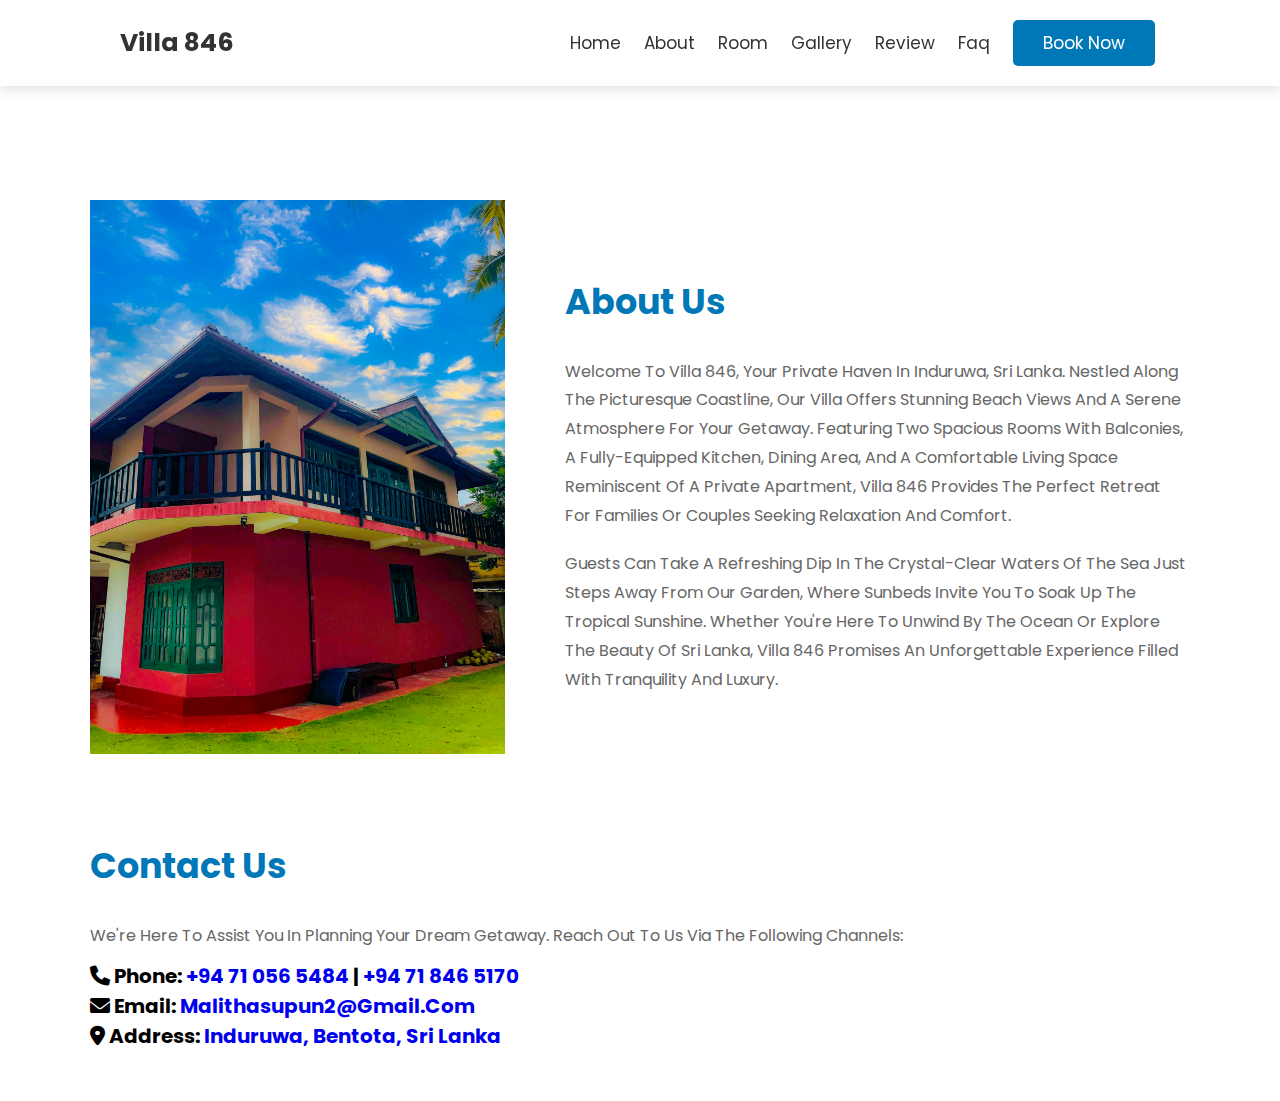
<file: aboutus.html>
<!DOCTYPE html>
<html lang="en">
<head>
   <meta charset="UTF-8">
   <meta http-equiv="X-UA-Compatible" content="IE=edge">
   <meta name="viewport" content="width=device-width, initial-scale=1.0">
   <title>VILLA 846</title>
   <!-- font awesome cdn link  -->
   <link rel="stylesheet" href="https://cdnjs.cloudflare.com/ajax/libs/font-awesome/6.0.0/css/all.min.css">
   <!-- swiper js cdn link -->
   <link rel="stylesheet" href="https://cdn.jsdelivr.net/npm/swiper@9/swiper-bundle.min.css" />
    <!-- custom css link -->
   <link rel="stylesheet" href="aboutus.css">
</head>
<body>
   <div class="snow-container"></div>

   <!-- header -->

   <header class="header">

      <a href="#" class="logo"> <i class=""></i> Villa 846 </a>

      <nav class="navbar">
         <a href="index.html">home</a>
         <a href="aboutus.html">about</a>
         <a href="room.html">room</a>
         <a href="index.html">gallery</a>
         <a href="index.html">review</a>
         <a href="index.html">faq</a>
         <a href="index.html" class="btn"> book now</a>
      </nav>

      <div id="menu-btn" class="fas fa-bars"></div>

   </header>

<!----------end----------->


   <!-- about -->

   <section class="about" id="about">

    <div class="row">

       <div class="image">
          <img src="Assets/About-img.jpg" alt="">
       </div>

       <div class="content">
          <h3>about us</h3>
          <p>Welcome to Villa 846, your private haven in Induruwa, Sri Lanka. Nestled along the picturesque coastline, our villa offers stunning beach views and a serene atmosphere for your getaway. Featuring two spacious rooms with balconies, a fully-equipped kitchen, dining area, and a comfortable living space reminiscent of a private apartment, Villa 846 provides the perfect retreat for families or couples seeking relaxation and comfort.</p>

          <p>Guests can take a refreshing dip in the crystal-clear waters of the sea just steps away from our garden, where sunbeds invite you to soak up the tropical sunshine. Whether you're here to unwind by the ocean or explore the beauty of Sri Lanka, Villa 846 promises an unforgettable experience filled with tranquility and luxury.</p>
       </div>


       <div class="content">
        <h3>Contact Us</h3>
        <p>We're here to assist you in planning your dream getaway. Reach out to us via the following channels:</p>

        <h1>
            <i class="fas fa-phone"></i>
            Phone: <a href="tel:+94710565484">+94 71 056 5484</a> | <a href="tel:+94718465170">+94 71 846 5170</a>
        </h1>
        <h1>
            <i class="fas fa-envelope"></i>
            Email: <a href="mailto:malithasupun2@gmail.com">malithasupun2@gmail.com</a>
        </h1>        
        <h1>
            <i class="fas fa-map-marker-alt"></i>
            Address: <a href="https://maps.app.goo.gl/HfY9BKXhgpAuMehW7" target="_blank">Induruwa, Bentota, Sri Lanka</a>
        </h1>
        

     </div>

  </div>



    

 </section>

 <!-- end -->


   <div class="snow-container"></div>
   <script src="https://cdn.jsdelivr.net/npm/swiper@9/swiper-bundle.min.js"></script>

   <script src="script.js"></script>
   <script src="snow.js"></script>
</body>
</html>
</file>
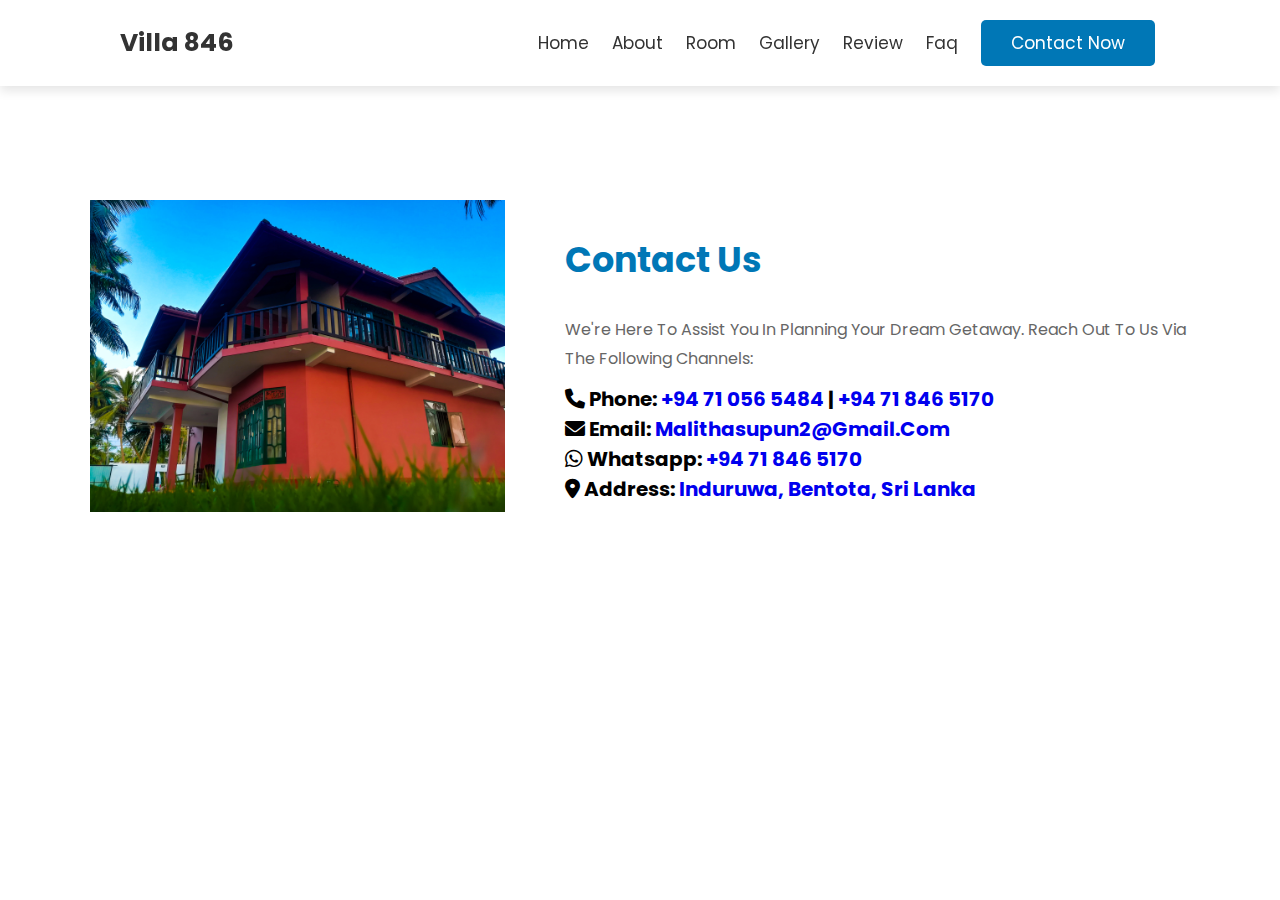
<file: contactus.html>
<!DOCTYPE html>
<html lang="en">
<head>
   <meta charset="UTF-8">
   <meta http-equiv="X-UA-Compatible" content="IE=edge">
   <meta name="viewport" content="width=device-width, initial-scale=1.0">
   <title>VILLA 846</title>
   <!-- font awesome cdn link  -->
   <link rel="stylesheet" href="https://cdnjs.cloudflare.com/ajax/libs/font-awesome/6.0.0/css/all.min.css">
   <!-- swiper js cdn link -->
   <link rel="stylesheet" href="https://cdn.jsdelivr.net/npm/swiper@9/swiper-bundle.min.css" />
    <!-- custom css link -->
   <link rel="stylesheet" href="contactus.css">
</head>
<body>
   <div class="snow-container"></div>

   <!-- header -->

   <header class="header">

      <a href="#" class="logo"> <i class=""></i> Villa 846 </a>

      <nav class="navbar">
        <a href="index.html">home</a>
        <a href="aboutus.html">about</a>
        <a href="room.html">room</a>
        <a href="index.html">gallery</a>
        <a href="index.html">review</a>
        <a href="index.html">faq</a>
        <a href="contactus.html" class="btn">Contact now</a>
      </nav>

      <div id="menu-btn" class="fas fa-bars"></div>

   </header>

   <!-- end -->


   <section class="about" id="about">

    <div class="row">

       <div class="image">
          <img src="Assets/3.jpg" alt="">
       </div>

       <div class="content">
        <h3>Contact Us</h3>
        <p>We're here to assist you in planning your dream getaway. Reach out to us via the following channels:</p>

        <h1>
            <i class="fas fa-phone"></i>
            Phone: <a href="tel:+94710565484">+94 71 056 5484</a> | <a href="tel:+94718465170">+94 71 846 5170</a>
        </h1>
        <h1>
            <i class="fas fa-envelope"></i>
            Email: <a href="mailto:malithasupun2@gmail.com">malithasupun2@gmail.com</a>
        </h1>    
        
        <!-- WhatsApp Icon -->
        <h1>
              <i class="fab fa-whatsapp"></i> Whatsapp:
              <a href="https://wa.me/94718465170" target="_blank">+94 71 846 5170</a>
        </h1>

        <h1>
            <i class="fas fa-map-marker-alt"></i>
            Address: <a href="https://maps.app.goo.gl/HfY9BKXhgpAuMehW7" target="_blank">Induruwa, Bentota, Sri Lanka</a>
        </h1>


        

     </div>

  </div>




   <div class="snow-container"></div>

   <script src="https://cdn.jsdelivr.net/npm/swiper@9/swiper-bundle.min.js"></script>
   <script src="script.js"></script>
   <script src="snow.js"></script>
</body>
</html>
</file>
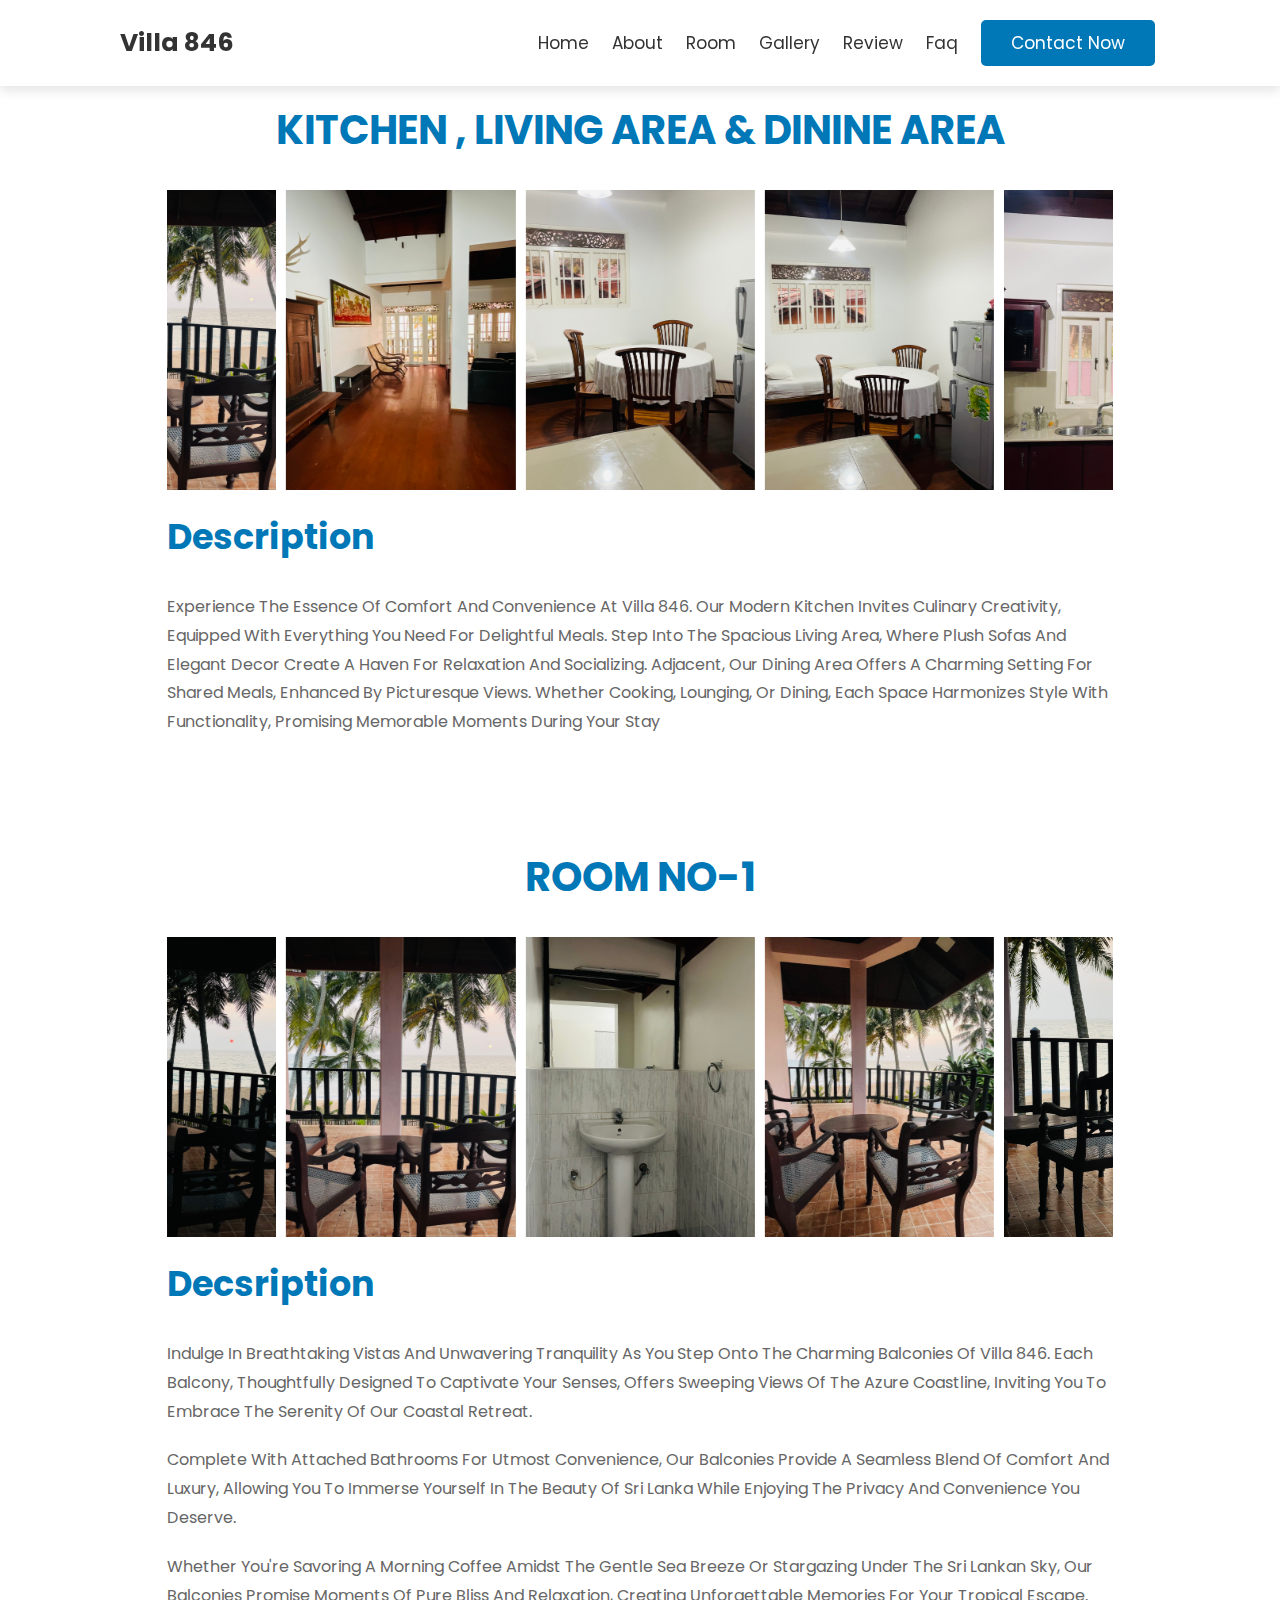
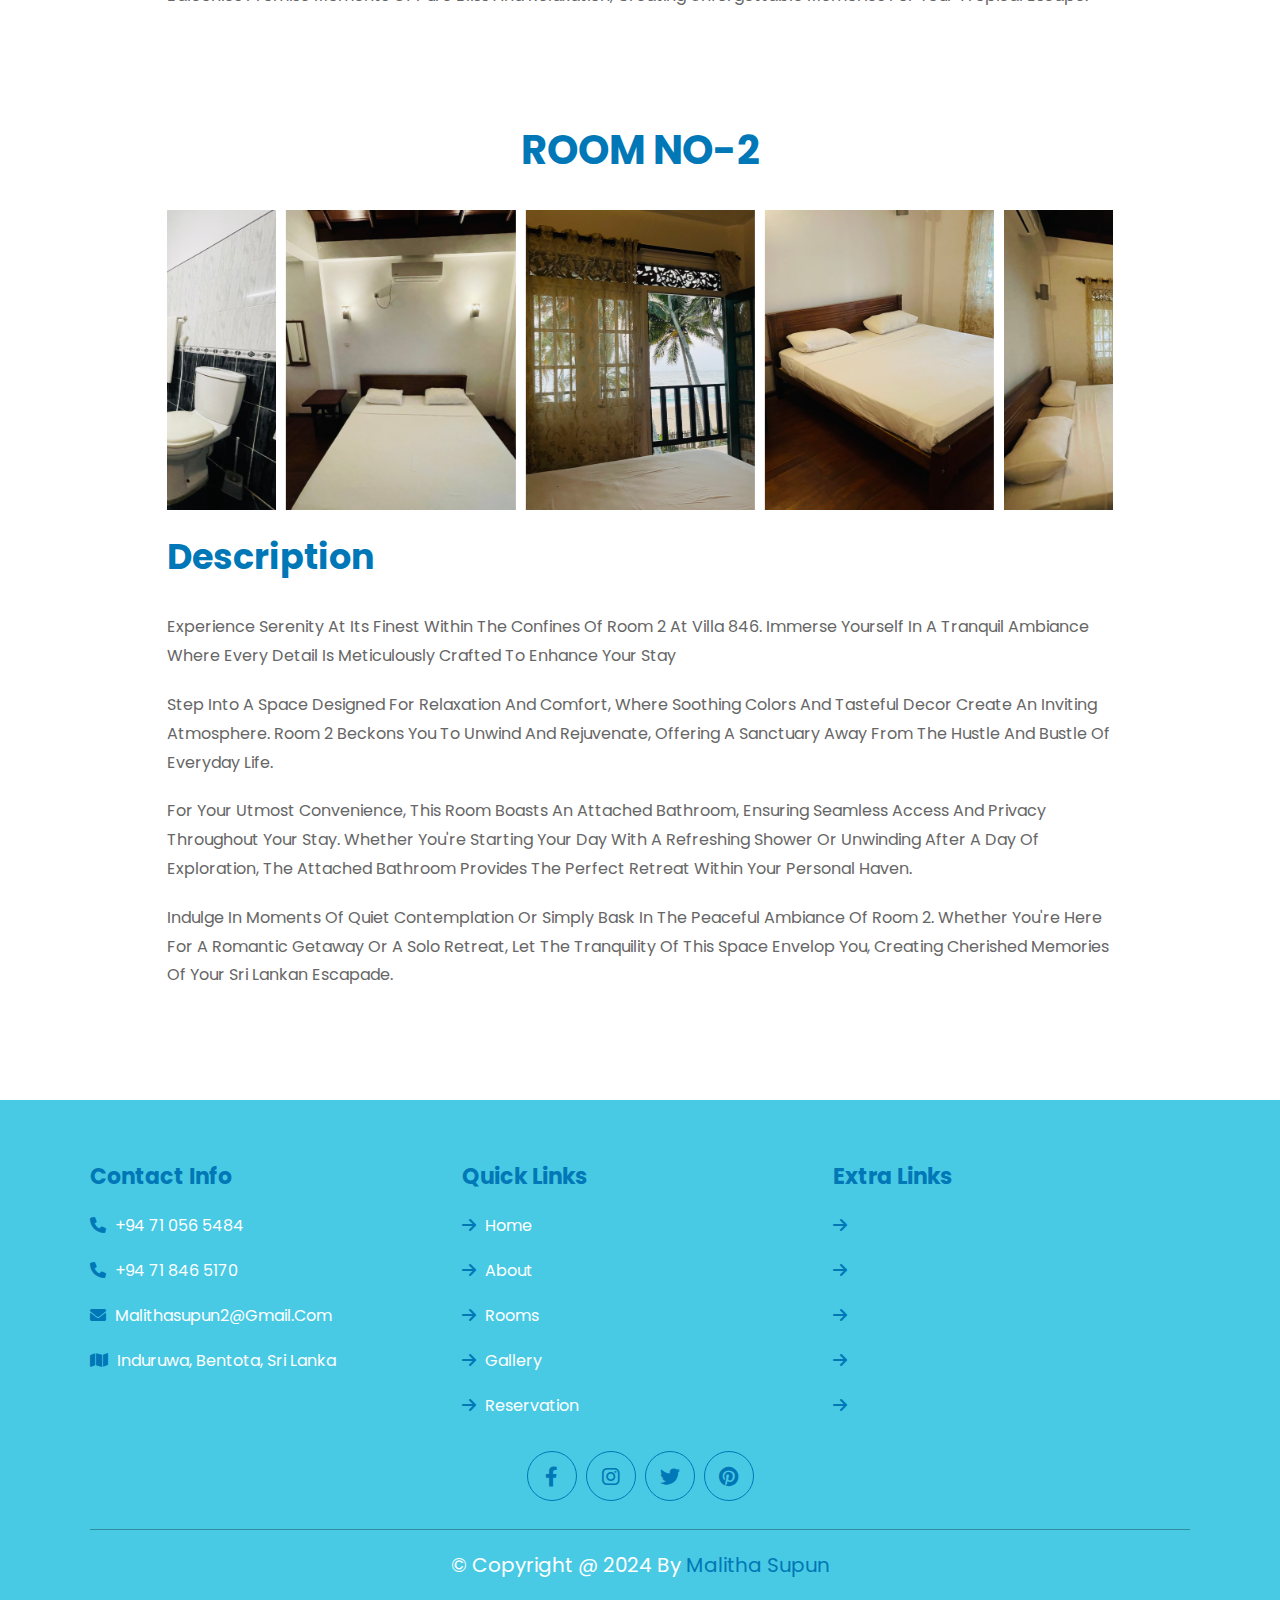
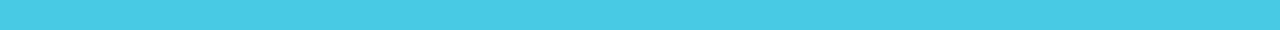
<file: room.html>
<!DOCTYPE html>
<html lang="en">
<head>
   <meta charset="UTF-8">
   <meta http-equiv="X-UA-Compatible" content="IE=edge">
   <meta name="viewport" content="width=device-width, initial-scale=1.0">
   <title>VILLA 846</title>
   <!-- font awesome cdn link  -->
   <link rel="stylesheet" href="https://cdnjs.cloudflare.com/ajax/libs/font-awesome/6.0.0/css/all.min.css">
   <!-- swiper js cdn link -->
   <link rel="stylesheet" href="https://cdn.jsdelivr.net/npm/swiper@9/swiper-bundle.min.css" />
    <!-- custom css link -->
   <link rel="stylesheet" href="room.css">
</head>
<body>

   <!-- header -->

   <header class="header">

      <a href="#" class="logo"> <i class=""></i> Villa 846 </a>

      <nav class="navbar">
         <a href="index.html">home</a>
         <a href="aboutus.html">about</a>
         <a href="room.html">room</a>
         <a href="index.html">gallery</a>
         <a href="index.html">review</a>
         <a href="index.html">faq</a>
         <a href="contactus.html" class="btn">Contact now</a>
      </nav>

      <div id="menu-btn" class="fas fa-bars"></div>

   </header>

   <section class="body-room">

      <section class="gallery" id="gallery">

         <h1 class="heading">Kitchen , Living area & Dinine area </h1>
     
         <div class="swiper gallery-slider">
     
            <div class="swiper-wrapper">

               <div class="swiper-slide slide">
                  <img src="Assets/photo/Living area/(4).jpg" alt="">
                  <div class="icon">
                     <i class="fas fa-magnifying-glass-plus"></i>
                  </div>
               </div>
     
              <div class="swiper-slide slide">
                 <img src="Assets/photo/Kitchen/(1).jpg" alt="">
                 <div class="icon">
                    <i class="fas fa-magnifying-glass-plus"></i>
                 </div>
              </div>
     
               <div class="swiper-slide slide">
                  <img src="Assets/photo/Kitchen/(2).jpg" alt="">
                  <div class="icon">
                     <i class="fas fa-magnifying-glass-plus"></i>
                  </div>
               </div>
     
               <div class="swiper-slide slide">
                  <img src="Assets/photo/Kitchen/(3).jpg" alt="">
                  <div class="icon">
                     <i class="fas fa-magnifying-glass-plus"></i>
                  </div>
               </div>

               <div class="swiper-slide slide">
                  <img src="Assets/photo/Living area/(1).jpg" alt="">
                  <div class="icon">
                     <i class="fas fa-magnifying-glass-plus"></i>
                  </div>
               </div>
     
               <div class="swiper-slide slide">
                  <img src="Assets/photo/Kitchen/(4).jpg" alt="">
                  <div class="icon">
                     <i class="fas fa-magnifying-glass-plus"></i>
                  </div>
               </div>
     
               <div class="swiper-slide slide">
                  <img src="Assets/photo/Kitchen/(5).jpg" alt="">
                  <div class="icon">
                     <i class="fas fa-magnifying-glass-plus"></i>
                  </div>
               </div>
     
               <div class="swiper-slide slide">
                  <img src="Assets/photo/Living area/(2).jpg" alt="">
                  <div class="icon">
                     <i class="fas fa-magnifying-glass-plus"></i>
                  </div>
               </div>
     
               <div class="swiper-slide slide">
                  <img src="Assets/photo/Balconey/(1).jpg" alt="">
                  <div class="icon">
                     <i class="fas fa-magnifying-glass-plus"></i>
                  </div>
               </div>
     
            </div>
            <div class="content">
             <h3>Description</h3>
             <p>Experience the essence of comfort and convenience at Villa 846. Our modern kitchen invites culinary creativity, equipped with everything you need for delightful meals. Step into the spacious living area, where plush sofas and elegant decor create a haven for relaxation and socializing. Adjacent, our dining area offers a charming setting for shared meals, enhanced by picturesque views. Whether cooking, lounging, or dining, each space harmonizes style with functionality, promising memorable moments during your stay</p>
          </div>
         </div>
     
      </section>

   <section class="gallery" id="gallery">

    <h1 class="heading">Room No-1</h1>

    <div class="swiper gallery-slider">

       <div class="swiper-wrapper">

          <div class="swiper-slide slide">
             <img src="Assets/photo/Room 01/(1).jpg" alt="">
             <div class="icon">
                <i class="fas fa-magnifying-glass-plus"></i>
             </div>
          </div>

          <div class="swiper-slide slide">
             <img src="Assets/photo/Room 01/(2).jpg" alt="">
             <div class="icon">
                <i class="fas fa-magnifying-glass-plus"></i>
             </div>
          </div>

          <div class="swiper-slide slide">
             <img src="Assets/photo/Room 01/(3).jpg" alt="">
             <div class="icon">
                <i class="fas fa-magnifying-glass-plus"></i>
             </div>
          </div>

          <div class="swiper-slide slide">
             <img src="Assets/photo/Room 01/(4).jpg" alt="">
             <div class="icon">
                <i class="fas fa-magnifying-glass-plus"></i>
             </div>
          </div>

          <div class="swiper-slide slide">
             <img src="Assets/photo/Room 01/(5).jpg" alt="">
             <div class="icon">
                <i class="fas fa-magnifying-glass-plus"></i>
             </div>
          </div>

          <div class="swiper-slide slide">
             <img src="Assets/photo/Room 01/(6).jpg" alt="">
             <div class="icon">
                <i class="fas fa-magnifying-glass-plus"></i>
             </div>
          </div>

          <div class="swiper-slide slide">
             <img src="Assets/photo/Room 01/IMG_3848.jpg" alt="">
             <div class="icon">
                <i class="fas fa-magnifying-glass-plus"></i>
             </div>
          </div>

       </div>

       <div class="content">
        <h3>Decsription</h3>
        <p>Indulge in breathtaking vistas and unwavering tranquility as you step onto the charming balconies of Villa 846. Each balcony, thoughtfully designed to captivate your senses, offers sweeping views of the azure coastline, inviting you to embrace the serenity of our coastal retreat.</p>

        <p>Complete with attached bathrooms for utmost convenience, our balconies provide a seamless blend of comfort and luxury, allowing you to immerse yourself in the beauty of Sri Lanka while enjoying the privacy and convenience you deserve.</p>

        <p>Whether you're savoring a morning coffee amidst the gentle sea breeze or stargazing under the Sri Lankan sky, our balconies promise moments of pure bliss and relaxation, creating unforgettable memories for your tropical escape.</p>
     </div>

    </div>

 </section>

 <section class="gallery" id="gallery">

    <h1 class="heading">Room No-2</h1>

    <div class="swiper gallery-slider">

       <div class="swiper-wrapper">

         <div class="swiper-slide slide">
            <img src="Assets/photo/Room 02/(7).jpg" alt="">
            <div class="icon">
               <i class="fas fa-magnifying-glass-plus"></i>
            </div>
         </div>

          <div class="swiper-slide slide">
             <img src="Assets/photo/Room 02/(9).jpg" alt="">
             <div class="icon">
                <i class="fas fa-magnifying-glass-plus"></i>
             </div>
          </div>

          <div class="swiper-slide slide">
             <img src="Assets/photo/Room 02/(10).jpg" alt="">
             <div class="icon">
                <i class="fas fa-magnifying-glass-plus"></i>
             </div>
          </div>

          <div class="swiper-slide slide">
             <img src="Assets/photo/Room 02/(11).jpg" alt="">
             <div class="icon">
                <i class="fas fa-magnifying-glass-plus"></i>
             </div>
          </div>

          <div class="swiper-slide slide">
             <img src="Assets/photo/Room 02/(12).jpg" alt="">
             <div class="icon">
                <i class="fas fa-magnifying-glass-plus"></i>
             </div>
          </div>

          <div class="swiper-slide slide">
             <img src="Assets/photo/Room 02/(13).jpg" alt="">
             <div class="icon">
                <i class="fas fa-magnifying-glass-plus"></i>
             </div>
          </div>

          <div class="swiper-slide slide">
             <img src="Assets/photo/Room 02/(15).jpg" alt="">
             <div class="icon">
                <i class="fas fa-magnifying-glass-plus"></i>
             </div>
          </div>

          <div class="swiper-slide slide">
             <img src="Assets/photo/Room 02/(8).jpg" alt="">
             <div class="icon">
                <i class="fas fa-magnifying-glass-plus"></i>
             </div>
          </div>

       </div>
       <div class="content">
        <h3>Description</h3>
        <p>Experience serenity at its finest within the confines of Room 2 at Villa 846. Immerse yourself in a tranquil ambiance where every detail is meticulously crafted to enhance your stay</p>

        <p>Step into a space designed for relaxation and comfort, where soothing colors and tasteful decor create an inviting atmosphere. Room 2 beckons you to unwind and rejuvenate, offering a sanctuary away from the hustle and bustle of everyday life.</p>

        <p>For your utmost convenience, this room boasts an attached bathroom, ensuring seamless access and privacy throughout your stay. Whether you're starting your day with a refreshing shower or unwinding after a day of exploration, the attached bathroom provides the perfect retreat within your personal haven.</p>

        <p>Indulge in moments of quiet contemplation or simply bask in the peaceful ambiance of Room 2. Whether you're here for a romantic getaway or a solo retreat, let the tranquility of this space envelop you, creating cherished memories of your Sri Lankan escapade.</p>
     </div>
    </div>

 </section>
</section>

<section class="footer">

   <div class="box-container">

      <div class="box">
         <h3>contact info</h3>
         <a href="#"> <i class="fas fa-phone"></i> +94 71 056 5484</a>
         <a href="#"> <i class="fas fa-phone"></i> +94 71 846 5170</a>
         <a href="#"> <i class="fas fa-envelope"></i> malithasupun2@gmail.com</a>
         <a href="#"> <i class="fas fa-map"></i> Induruwa, Bentota, Sri Lanka</a>
      </div>

      <div class="box">
         <h3>quick links</h3>
         <a href="#"> <i class="fas fa-arrow-right"></i> home</a>
         <a href="#"> <i class="fas fa-arrow-right"></i> about</a>
         <a href="room.html"> <i class="fas fa-arrow-right"></i> rooms</a>
         <a href="#"> <i class="fas fa-arrow-right"></i> gallery</a>
         <a href="#"> <i class="fas fa-arrow-right"></i> reservation</a>
      </div>

      <div class="box">
         <h3>extra links</h3>
         <a href="#"> <i class="fas fa-arrow-right"></i></a>
         <a href="#"> <i class="fas fa-arrow-right"></i></a>
         <a href="#"> <i class="fas fa-arrow-right"></i></a>
         <a href="#"> <i class="fas fa-arrow-right"></i></a>
         <a href="#"> <i class="fas fa-arrow-right"></i></a>
      </div>

   </div>

   <div class="share">
      <a href="https://m.facebook.com/profile.php?id=100008346046354" class="fab fa-facebook-f"></a>
      <a href="https://www.instagram.com/supun_malitha/?hl=en" class="fab fa-instagram"></a>
      <a href="#" class="fab fa-twitter"></a>
      <a href="#" class="fab fa-pinterest"></a>
   </div>

   <div class="credit">&copy; copyright @ 2024 by <span>Malitha Supun</span></div>
   
</section>

   <script src="https://cdn.jsdelivr.net/npm/swiper@9/swiper-bundle.min.js"></script>
   <div class="snow-container"></div>
   <script src="room.js"></script>
   <script src="snow.js"></script>
</body>
</html>
</file>
<file: aboutus.css>
@import url('https://fonts.googleapis.com/css2?family=Poppins:wght@100;200;300;400;500;600&display=swap');

:root{
    --primary:#0077b6;
    --secondary:#48cae4;
    --black:#333;
    --white:#fff;
    --box-shadow: 0 .5rem 1rem rgba(0, 0, 0, 0.1);
}

*{
    font-family: 'Poppins', sans-serif;
    margin: 0; padding: 0;
    box-sizing: border-box;
    outline: none; border: none;
    text-decoration: none;
    text-transform: capitalize;
    transition: .2s linear;
}

html{
    font-size: 62.5%;
    overflow-x: hidden;
    scroll-padding-top: 9rem;
    scroll-behavior: smooth;
}

html::-webkit-scrollbar{
    width: .8rem;
}

html::-webkit-scrollbar-track{
    background: transparent;
}

html::-webkit-scrollbar-thumb{
    background: var(--primary);
    border-radius: .5rem;
}

section{
    padding: 5rem 7%;
}

.heading{
    font-size: 4rem;
    color: var(--primary);
    text-align: center;
    text-transform: uppercase;
    font-weight: bolder;
    margin-bottom: 3rem;
}

.btn{
    display: inline-block;
    margin-top: 1rem;
    padding: 1rem 3rem;
    background: var(--primary);
    border-radius: .5rem;
    color: var(--white);
    font-size: 1.7rem;
    cursor: pointer;
}

.btn:hover{
    background: var(--secondary);
}

/* header */

.header{
    position: fixed;
    top: 0; left: 0; right: 0;
    z-index: 1000;
    background: var(--white);
    box-shadow: var(--box-shadow);
    display: flex;
    align-items: center;
    justify-content: space-between;
    padding: 2rem 9%;
}

.header .logo{
    font-size: 2.5rem;
    font-weight: bolder;
    color: var(--black);
}

.header .logo i{
    color: var(--primary);
    padding-right: .5rem;
}

.header .navbar a{
    font-size: 1.7rem;
    color: var(--black);
    margin: 0 1rem;
}

.header .navbar a:hover{
    color: var(--primary);
}

.header .navbar .btn{
    margin-top: 0;
    color: var(--white);
}

.header .navbar .btn:hover{
    color: var(--white);
}

#menu-btn{
    display: none;
    font-size: 2.5rem;
    margin-left: 1.7rem;
    cursor: pointer;
    color: var(--black);
}

#menu-btn:hover{
    color: var(--primary);
}

/* end */

/* about */


.about .row{
    margin-top: 150px;
    display: flex;
    flex-wrap: wrap;
    align-items: center;
    gap: 6rem;
}

.about .row .image{
    flex: 1 1 30rem;
}

.about .row .image img{
    width: 100%;
}

.about .row .content{
    flex: 1 1 51rem;
}

.about .row .content h3{
    font-size: 3.5rem;
    color: var(--primary);
    padding: 2rem 0;
}

.about .row .content p{
    font-size: 1.6rem;
    color: #666;
    padding: 1rem 0;
    line-height: 1.8;
}

/* end */

































/* media queries */

@media (max-width:991px){

    html{
        font-size: 55%;
    }

    .header{
        padding: 2rem 3rem;
    }

}

@media (max-width: 768px){

    #menu-btn{
        display: inline-block;
    }

    .header .navbar{
        position: absolute;
        top: 110%; right: -110%;
        width: 30rem;
        box-shadow: var(--box-shadow);
        background: var(--white);
        border-radius: .5rem;
    }

    .header .navbar.active{
        right: 2rem;
        transition: .4s linear;
    }

    .header .navbar a{
        font-size: 2rem;
        margin: 2rem 2.5rem;
        display: block;
    }

}

@media (max-width: 450px){

    html{
        font-size: 50%;
    }

}

.snow-container {
    position: fixed;
    top: 0;
    left: 0;
    width: 100%;
    height: 100%;
    pointer-events: none;
}

.snowflake {
    position: absolute;
    font-size: 20px;
    color: #fff;
    animation: snowfall linear infinite;
}

@keyframes snowfall {
    0% {
        transform: translateY(-100vh);
    }
    100% {
        transform: translateY(100vh);
    }
}
</file>
<file: contactus.css>
@import url('https://fonts.googleapis.com/css2?family=Poppins:wght@100;200;300;400;500;600&display=swap');

:root{
    --primary:#0077b6;
    --secondary:#48cae4;
    --black:#333;
    --white:#fff;
    --box-shadow: 0 .5rem 1rem rgba(0, 0, 0, 0.1);
}

*{
    font-family: 'Poppins', sans-serif;
    margin: 0; padding: 0;
    box-sizing: border-box;
    outline: none; border: none;
    text-decoration: none;
    text-transform: capitalize;
    transition: .2s linear;
}

html{
    font-size: 62.5%;
    overflow-x: hidden;
    scroll-padding-top: 9rem;
    scroll-behavior: smooth;
}

html::-webkit-scrollbar{
    width: .8rem;
}

html::-webkit-scrollbar-track{
    background: transparent;
}

html::-webkit-scrollbar-thumb{
    background: var(--primary);
    border-radius: .5rem;
}

section{
    padding: 5rem 7%;
}

.heading{
    font-size: 4rem;
    color: var(--primary);
    text-align: center;
    text-transform: uppercase;
    font-weight: bolder;
    margin-bottom: 3rem;
}

.btn{
    display: inline-block;
    margin-top: 1rem;
    padding: 1rem 3rem;
    background: var(--primary);
    border-radius: .5rem;
    color: var(--white);
    font-size: 1.7rem;
    cursor: pointer;
}

.btn:hover{
    background: var(--secondary);
}

/* header */

.header{
    position: fixed;
    top: 0; left: 0; right: 0;
    z-index: 1000;
    background: var(--white);
    box-shadow: var(--box-shadow);
    display: flex;
    align-items: center;
    justify-content: space-between;
    padding: 2rem 9%;
}

.header .logo{
    font-size: 2.5rem;
    font-weight: bolder;
    color: var(--black);
}

.header .logo i{
    color: var(--primary);
    padding-right: .5rem;
}

.header .navbar a{
    font-size: 1.7rem;
    color: var(--black);
    margin: 0 1rem;
}

.header .navbar a:hover{
    color: var(--primary);
}

.header .navbar .btn{
    margin-top: 0;
    color: var(--white);
}

.header .navbar .btn:hover{
    color: var(--white);
}

#menu-btn{
    display: none;
    font-size: 2.5rem;
    margin-left: 1.7rem;
    cursor: pointer;
    color: var(--black);
}

#menu-btn:hover{
    color: var(--primary);
}

/* end */

/* about */


.about .row{
    margin-top: 150px;
    display: flex;
    flex-wrap: wrap;
    align-items: center;
    gap: 6rem;
}

.about .row .image{
    flex: 1 1 30rem;
}

.about .row .image img{
    width: 100%;
}

.about .row .content{
    flex: 1 1 51rem;
}

.about .row .content h3{
    font-size: 3.5rem;
    color: var(--primary);
    padding: 2rem 0;
}

.about .row .content p{
    font-size: 1.6rem;
    color: #666;
    padding: 1rem 0;
    line-height: 1.8;
}

/* end */

































/* media queries */

@media (max-width:991px){

    html{
        font-size: 55%;
    }

    .header{
        padding: 2rem 3rem;
    }

}

@media (max-width: 768px){

    #menu-btn{
        display: inline-block;
    }

    .header .navbar{
        position: absolute;
        top: 110%; right: -110%;
        width: 30rem;
        box-shadow: var(--box-shadow);
        background: var(--white);
        border-radius: .5rem;
    }

    .header .navbar.active{
        right: 2rem;
        transition: .4s linear;
    }

    .header .navbar a{
        font-size: 2rem;
        margin: 2rem 2.5rem;
        display: block;
    }

}

@media (max-width: 450px){

    html{
        font-size: 50%;
    }

}

.snow-container {
    position: fixed;
    top: 0;
    left: 0;
    width: 100%;
    height: 100%;
    pointer-events: none;
}

.snowflake {
    position: absolute;
    font-size: 20px;
    color: #fff;
    animation: snowfall linear infinite;
}

@keyframes snowfall {
    0% {
        transform: translateY(-100vh);
    }
    100% {
        transform: translateY(100vh);
    }
}
</file>
<file: room.css>
@import url('https://fonts.googleapis.com/css2?family=Poppins:wght@100;200;300;400;500;600&display=swap');

:root{
    --primary:#0077b6;
    --secondary:#48cae4;
    --black:#333;
    --white:#fff;
    --box-shadow: 0 .5rem 1rem rgba(0, 0, 0, 0.1);
}

*{
    font-family: 'Poppins', sans-serif;
    margin: 0; padding: 0;
    box-sizing: border-box;
    outline: none; border: none;
    text-decoration: none;
    text-transform: capitalize;
    transition: .2s linear;
}

html{
    font-size: 62.5%;
    overflow-x: hidden;
    scroll-padding-top: 9rem;
    scroll-behavior: smooth;
}

html::-webkit-scrollbar{
    width: .8rem;
}

html::-webkit-scrollbar-track{
    background: transparent;
}

html::-webkit-scrollbar-thumb{
    background: var(--primary);
    border-radius: .5rem;
}

section{
    padding: 5rem 7%;
}

.heading{
    font-size: 4rem;
    color: var(--primary);
    text-align: center;
    text-transform: uppercase;
    font-weight: bolder;
    margin-bottom: 3rem;
}

.btn{
    display: inline-block;
    margin-top: 1rem;
    padding: 1rem 3rem;
    background: var(--primary);
    border-radius: .5rem;
    color: var(--white);
    font-size: 1.7rem;
    cursor: pointer;
}

.btn:hover{
    background: var(--secondary);
}

/* header */

.header{
    position: fixed;
    top: 0; left: 0; right: 0;
    z-index: 1000;
    background: var(--white);
    box-shadow: var(--box-shadow);
    display: flex;
    align-items: center;
    justify-content: space-between;
    padding: 2rem 9%;
}

.header .logo{
    font-size: 2.5rem;
    font-weight: bolder;
    color: var(--black);
}

.header .logo i{
    color: var(--primary);
    padding-right: .5rem;
}

.header .navbar a{
    font-size: 1.7rem;
    color: var(--black);
    margin: 0 1rem;
}

.header .navbar a:hover{
    color: var(--primary);
}

.header .navbar .btn{
    margin-top: 0;
    color: var(--white);
}

.header .navbar .btn:hover{
    color: var(--white);
}

#menu-btn{
    display: none;
    font-size: 2.5rem;
    margin-left: 1.7rem;
    cursor: pointer;
    color: var(--black);
}

#menu-btn:hover{
    color: var(--primary);
}

/* end */
/* gallery */

.gallery .slide{
    height: 30rem;
    position: relative;
    overflow: hidden;
}

.gallery .slide img{
    height: 100%;
    width: 100%;
    object-fit: cover;
}

.gallery .slide .icon{
    display: none;
    align-items: center;
    justify-content: center;
    position: absolute;
    top: 0; left: 0;
    z-index: 10;
    height: 100%;
    width: 100%;
    background: rgba(0, 0, 0, 0.5);
}

.gallery .slide .icon i{
    font-size: 6rem;
    color: var(--white);
}

.gallery .slide:hover .icon{
    display: flex;
}

/* end */

/* about */

.gallery .content {
    flex: 1 1 51rem;
}

.gallery .content h3 {
    font-size: 3.5rem;
    color: var(--primary);
    padding: 2rem 0;
}

.gallery .content p {
    font-size: 1.6rem;
    color: #666;
    padding: 1rem 0;
    line-height: 1.8;
}


/* end */
/* footer */

.footer{
    background: var(--secondary);
}

.footer .box-container{
    display: grid;
    grid-template-columns: repeat(auto-fit, minmax(25rem, 1fr));
    gap: 1.5rem;
}

.footer .box-container .box h3{
    font-size: 2.2rem;
    padding: 1rem 0;
    color: var(--primary);
}

.footer .box-container .box a{
    font-size: 1.6rem;
    display: block;
    color: var(--white);
    padding: 1rem 0;
}

.footer .box-container .box a i{
    color: var(--primary);
    padding-right: .5rem;
}

.footer .box-container .box a:hover{
    color: var(--primary);
}

.footer .share{
    padding-top: 2rem;
    text-align: center;
}

.footer .share a{
    color: var(--primary);
    font-size: 2rem;
    width: 5rem;
    height: 5rem;
    line-height: 5rem;
    border-radius: 50%;
    border: .1rem solid var(--primary);
    margin: .3rem;
}

.footer .share a:hover{
    color: var(--white);
    background: var(--primary);
    transform: rotate(360deg);
}

.footer .credit{
    font-size: 2rem;
    text-align: center;
    margin-top: 2.5rem;
    padding-top: 2rem;
    border-top: .1rem solid rgba(0, 0, 0, 0.3);
    color: var(--white);
}

.footer .credit span{
    color: var(--primary);
}

/* end */


/* media queries */

@media (max-width:991px){

    html{
        font-size: 55%;
    }

    .header{
        padding: 2rem 3rem;
    }

}

@media (max-width: 768px){

    #menu-btn{
        display: inline-block;
    }

    .header .navbar{
        position: absolute;
        top: 110%; right: -110%;
        width: 30rem;
        box-shadow: var(--box-shadow);
        background: var(--white);
        border-radius: .5rem;
    }

    .header .navbar.active{
        right: 2rem;
        transition: .4s linear;
    }

    .header .navbar a{
        font-size: 2rem;
        margin: 2rem 2.5rem;
        display: block;
    }

}

@media (max-width: 450px){

    html{
        font-size: 50%;
    }

}

.snowflake {
    position: absolute;
    top: 0;
    color: #fff;
}
</file>
